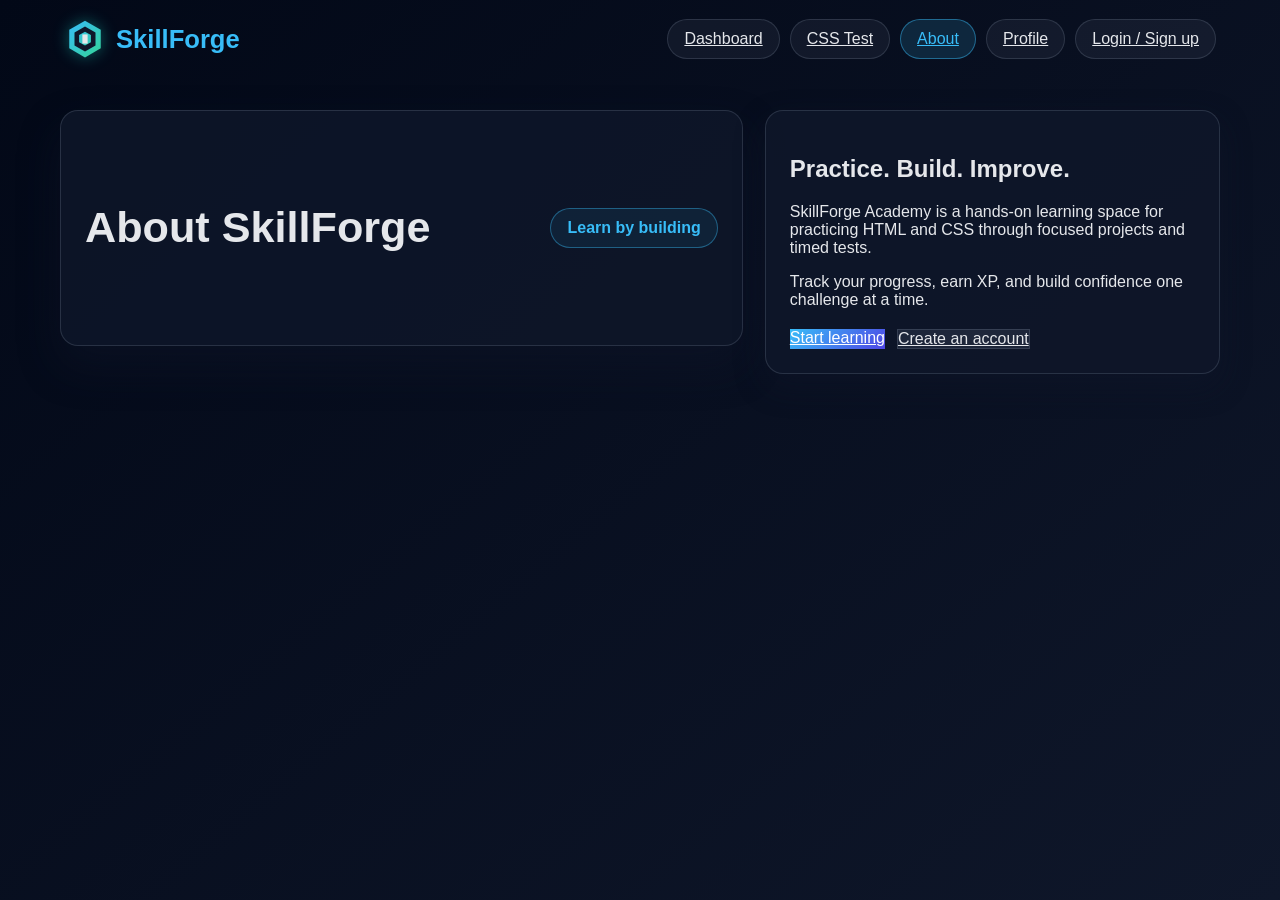
<file: about.html>
<!DOCTYPE html>
<html lang="en">
<head>
    <meta charset="UTF-8" />
    <meta name="viewport" content="width=device-width, initial-scale=1.0" />
    <title>About | SkillForge Academy</title>
    <link rel="stylesheet" href="style.css" />
</head>
<body>
    <div class="page-shell">
        <nav class="topbar">
            <a class="brand" href="index.html" aria-label="SkillForge home">
                <img src="skillforge-logo.svg" alt="" class="brand-logo" />
                <span>SkillForge</span>
            </a>
            <div class="nav-links">
                <a class="nav-btn" data-page="index.html" href="index.html">Dashboard</a>
                <a class="nav-btn" data-page="css.html" href="css.html">CSS Test</a>
                <a class="nav-btn active" data-page="about.html" href="about.html">About</a>
                <a class="nav-btn" data-page="profile.html" href="profile.html">Profile</a>
                <a class="nav-btn" data-page="auth.html" href="auth.html">Login / Sign up</a>
            </div>
        </nav>
        <main class="container small-container">
            <header>
                <h1>About SkillForge</h1>
                <div class="status-pill">Learn by building</div>
            </header>
            <section class="profile-card">
                <h2>Practice. Build. Improve.</h2>
                <p>SkillForge Academy is a hands-on learning space for practicing HTML and CSS through focused projects and timed tests.</p>
                <p>Track your progress, earn XP, and build confidence one challenge at a time.</p>
                <div class="actions">
                    <a class="primary-btn" href="index.html">Start learning</a>
                    <a class="secondary-btn" href="auth.html">Create an account</a>
                </div>
            </section>
        </main>
    </div>
</body>
</html>
</file>
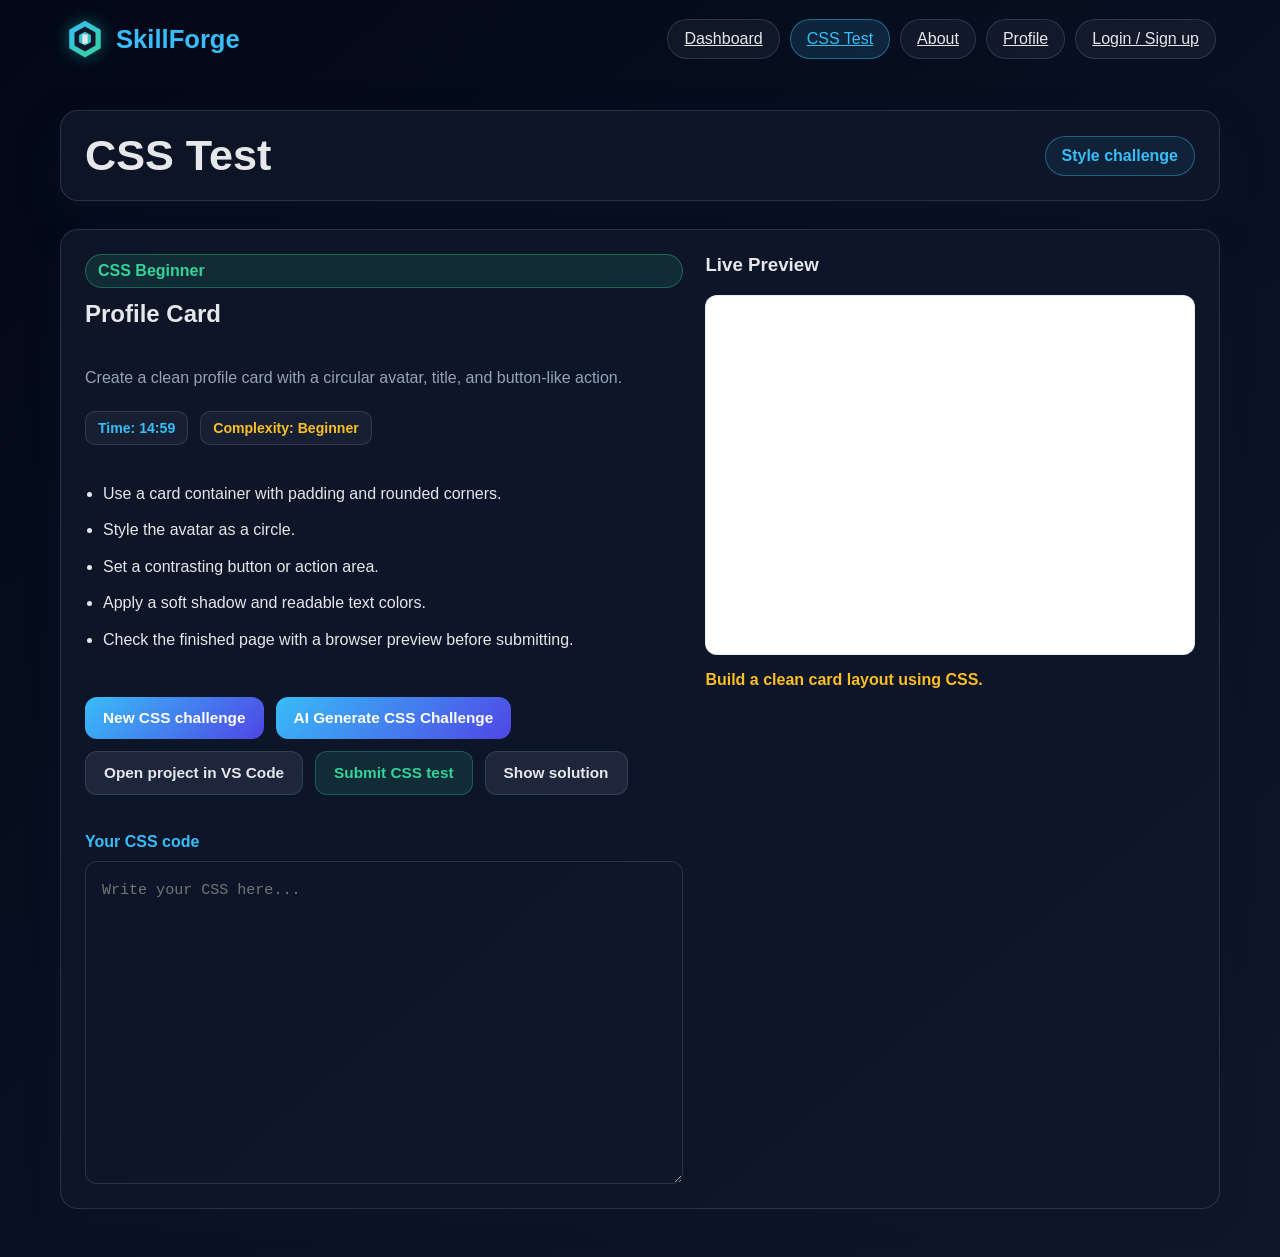
<file: css.html>
<!DOCTYPE html>
<html lang="en">
<head>
    <meta charset="UTF-8" />
    <meta name="viewport" content="width=device-width, initial-scale=1.0" />
    <title>CSS Test | SkillForge Academy</title>
    <link rel="stylesheet" href="style.css" />
</head>
<body>
    <div class="page-shell">
        <nav class="topbar">
            <a class="brand" href="index.html" aria-label="SkillForge home">
                <img src="skillforge-logo.svg" alt="" class="brand-logo" />
                <span>SkillForge</span>
            </a>
            <div class="nav-links">
                <a class="nav-btn" data-page="index.html" href="index.html">Dashboard</a>
                <a class="nav-btn active" data-page="css.html" href="css.html">CSS Test</a>
                <a class="nav-btn" data-page="about.html" href="about.html">About</a>
                <a class="nav-btn" data-page="profile.html" href="profile.html">Profile</a>
                <a class="nav-btn" data-page="auth.html" href="auth.html">Login / Sign up</a>
            </div>
        </nav>
        <section id="cssView" class="app-view">
            <div class="container small-container">
                <header>
                    <h1>CSS Test</h1>
                    <div class="status-pill">Style challenge</div>
                </header>
                <div class="css-panel">
                    <div class="css-copy">
                        <div class="level-badge" id="cssLevelBadge">CSS Beginner</div>
                        <h2 id="cssChallengeTitle">Loading CSS challenge...</h2>
                        <p id="cssChallengeDescription"></p>
                        <div class="challenge-meta">
                            <div class="timer" id="cssTimer" aria-live="polite">Time: --:--</div>
                            <span class="complexity-label" id="cssComplexity">Complexity: Beginner</span>
                        </div>
                        <ul id="cssTaskList"></ul>
                        <div class="actions compact-actions">
                            <button class="primary-btn" id="newCssBtn">New CSS challenge</button>
                            <button class="primary-btn" id="aiGenerateCssBtn">AI Generate CSS Challenge</button>
                            <button class="secondary-btn" id="openCssInVsCodeBtn">Open project in VS Code</button>
                            <button class="success-btn" id="submitCssBtn">Submit CSS test</button>
                            <button class="secondary-btn" id="revealCssBtn">Show solution</button>
                        </div>
                        <div class="code-submission">
                            <label for="cssCodeInput">Your CSS code</label>
                            <textarea id="cssCodeInput" rows="12" spellcheck="false" placeholder="Write your CSS here..."></textarea>
                        </div>
                        <div class="solution-box" id="cssSolutionBox">
                            <h4>CSS Solution</h4>
                            <pre id="cssSolutionOutput"></pre>
                        </div>
                    </div>
                    <div class="css-preview-panel">
                        <h3>Live Preview</h3>
                        <iframe id="cssPreviewFrame" title="CSS preview" sandbox="allow-scripts"></iframe>
                        <p class="status-message" id="cssStatusMessage">Build a clean card layout using CSS.</p>
                    </div>
                </div>
            </div>
        </section>
    </div>
    <script src="scripts.js?v=20260821-2"></script>
</body>
</html>
</file>
<file: style.css>
:root {
  --bg: #0f172a;
  --panel: #111827;
  --panel-2: #1f2937;
  --card: #0b1220;
  --line: rgba(148, 163, 184, 0.2);
  --text: #e5e7eb;
  --muted: #94a3b8;
  --primary: #38bdf8;
  --accent: #34d399;
  --warning: #fbbf24;
  --danger: #f87171;
  --shadow: rgba(15, 23, 42, 0.45);
}

* {
  box-sizing: border-box;
}

body {
  margin: 0;
  font-family: 'Segoe UI', Tahoma, Geneva, Verdana, sans-serif;
  background: linear-gradient(140deg, #020817, var(--bg));
  color: var(--text);
}

button,
input,
textarea {
  font: inherit;
}

.page-shell {
  min-height: 100vh;
}

.topbar {
  max-width: 1200px;
  margin: 0 auto;
  padding: 18px 24px;
  display: flex;
  align-items: center;
  justify-content: space-between;
  gap: 16px;
}

.brand {
  display: inline-flex;
  align-items: center;
  gap: 10px;
  font-size: 1.6rem;
  font-weight: 800;
  color: var(--primary);
  text-decoration: none;
}

.brand-logo {
  width: 36px;
  height: 36px;
  width: 42px;
  height: 42px;
  filter: drop-shadow(0 0 8px rgba(25, 245, 230, 0.35));
}

.nav-links {
  display: flex;
  gap: 10px;
  flex-wrap: wrap;
}

.nav-btn,
.tab-btn {
  background: rgba(148, 163, 184, 0.08);
  color: var(--text);
  border: 1px solid var(--line);
  border-radius: 999px;
  padding: 10px 16px;
  cursor: pointer;
}

.nav-btn.active,
.tab-btn.active {
  background: rgba(56, 189, 248, 0.14);
  border-color: rgba(56, 189, 248, 0.45);
  color: var(--primary);
}

.container {
  max-width: 1100px;
  margin: 0 auto;
  padding: 32px 20px 48px;
}

.small-container {
  max-width: 1200px;
}

header {
  display: flex;
  justify-content: space-between;
  align-items: center;
  gap: 16px;
  margin-bottom: 28px;
  padding: 20px 24px;
  background: rgba(15, 23, 42, 0.85);
  border: 1px solid var(--line);
  border-radius: 18px;
  box-shadow: 0 20px 40px var(--shadow);
}

h1 {
  margin: 0;
  font-size: clamp(1.8rem, 4vw, 2.7rem);
}

.status-pill {
  display: inline-flex;
  align-items: center;
  gap: 10px;
  background: rgba(56, 189, 248, 0.08);
  border: 1px solid rgba(56, 189, 248, 0.4);
  border-radius: 999px;
  padding: 10px 16px;
  color: var(--primary);
  font-weight: 600;
}

.auth-shell {
  min-height: calc(100vh - 90px);
  display: grid;
  place-items: center;
  padding: 32px 20px;
}

.auth-card {
  width: min(100%, 500px);
  background: rgba(15, 23, 42, 0.9);
  border: 1px solid var(--line);
  border-radius: 18px;
  padding: 24px;
  box-shadow: 0 20px 40px var(--shadow);
}

.auth-tabs {
  display: flex;
  gap: 12px;
  margin-bottom: 20px;
}

.auth-form {
  display: flex;
  flex-direction: column;
  gap: 16px;
}

.auth-form h2 {
  margin: 0 0 8px;
}

.auth-form label {
  display: flex;
  flex-direction: column;
  gap: 8px;
  color: var(--muted);
}

.auth-form input {
  width: 100%;
  padding: 12px 14px;
  border-radius: 12px;
  border: 1px solid var(--line);
  background: rgba(15, 23, 42, 0.6);
  color: var(--text);
}

.oauth-divider {
  display: flex;
  align-items: center;
  gap: 12px;
  color: var(--muted);
  font-size: 0.82rem;
  text-transform: uppercase;
  letter-spacing: 0.08em;
}

.oauth-divider::before,
.oauth-divider::after {
  content: "";
  flex: 1;
  height: 1px;
  background: var(--line);
}

.google-btn {
  display: inline-flex;
  align-items: center;
  justify-content: center;
  gap: 10px;
  background: #ffffff;
  color: #1f2937;
  border: 1px solid rgba(148, 163, 184, 0.3);
}

.google-icon {
  flex: 0 0 auto;
  width: 20px;
  height: 20px;
}

.full-width {
  width: 100%;
}

.dashboard {
  display: grid;
  grid-template-columns: repeat(auto-fit, minmax(210px, 1fr));
  gap: 16px;
  margin-bottom: 28px;
}

.card {
  background: rgba(15, 23, 42, 0.9);
  border: 1px solid var(--line);
  border-radius: 16px;
  padding: 20px 18px;
  box-shadow: 0 12px 30px var(--shadow);
}

.card .label {
  display: block;
  color: var(--muted);
  font-size: 0.82rem;
  margin-bottom: 8px;
  text-transform: uppercase;
  letter-spacing: 0.08em;
}

.card .value {
  font-size: clamp(1.5rem, 2.2vw, 2.2rem);
  font-weight: 700;
  margin: 0;
}

main {
  display: grid;
  grid-template-columns: 1.2fr 0.8fr;
  gap: 22px;
}

.project-panel,
.side-panel,
.css-panel,
.profile-card {
  background: rgba(15, 23, 42, 0.9);
  border: 1px solid var(--line);
  border-radius: 18px;
  padding: 24px;
  box-shadow: 0 12px 30px var(--shadow);
}

.level-badge {
  display: inline-block;
  padding: 7px 12px;
  border-radius: 999px;
  background: rgba(52, 211, 153, 0.12);
  color: var(--accent);
  border: 1px solid rgba(52, 211, 153, 0.35);
  font-weight: 700;
  margin-bottom: 12px;
}

.project-panel h2,
.side-panel h3,
.css-copy h2,
.css-preview-panel h3 {
  margin-top: 0;
}

.project-title {
  font-size: clamp(1.5rem, 2.8vw, 2.2rem);
  margin-bottom: 10px;
}

.project-description,
#cssChallengeDescription {
  color: var(--muted);
  line-height: 1.7;
  margin-bottom: 20px;
}

.challenge-meta {
  display: flex;
  align-items: center;
  gap: 12px;
  flex-wrap: wrap;
  margin: 0 0 18px;
}

.timer,
.complexity-label {
  display: inline-flex;
  align-items: center;
  min-height: 34px;
  padding: 7px 12px;
  border: 1px solid var(--line);
  border-radius: 10px;
  background: rgba(148, 163, 184, 0.08);
  color: var(--text);
  font-size: 0.88rem;
  font-weight: 700;
}

.timer {
  color: var(--primary);
  font-variant-numeric: tabular-nums;
}

.timer-warning {
  color: var(--danger);
  border-color: rgba(248, 113, 113, 0.5);
}

.complexity-label {
  color: var(--warning);
}

.task-list,
#cssTaskList {
  padding-left: 18px;
  line-height: 1.9;
  color: var(--text);
}

.task-list li,
#cssTaskList li {
  margin-bottom: 6px;
}

.actions {
  display: flex;
  gap: 12px;
  flex-wrap: wrap;
  margin-top: 20px;
}

.compact-actions {
  margin-bottom: 18px;
}

button {
  border: none;
  border-radius: 12px;
  padding: 12px 18px;
  font-size: 0.96rem;
  font-weight: 700;
  cursor: pointer;
  transition: transform 0.18s ease, opacity 0.18s ease;
}

button:hover {
  transform: translateY(-1px);
}

button:active {
  transform: translateY(0);
}

.primary-btn {
  background: linear-gradient(135deg, var(--primary), #4f46e5);
  color: white;
}

.secondary-btn {
  background: rgba(148, 163, 184, 0.12);
  color: var(--text);
  border: 1px solid var(--line);
}

.success-btn {
  background: rgba(52, 211, 153, 0.12);
  color: var(--accent);
  border: 1px solid rgba(52, 211, 153, 0.3);
}

.side-panel {
  display: flex;
  flex-direction: column;
  gap: 16px;
}

.progress-bar {
  width: 100%;
  height: 12px;
  background: rgba(148, 163, 184, 0.12);
  border-radius: 999px;
  overflow: hidden;
  border: 1px solid var(--line);
}

.progress-bar>span {
  display: block;
  width: 0;
  height: 100%;
  border-radius: inherit;
  background: linear-gradient(90deg, var(--primary), var(--accent));
  transition: width 0.3s ease;
}

.preview-box {
  margin-top: 22px;
  background: rgba(15, 23, 42, 0.9);
  border: 1px solid rgba(56, 189, 248, 0.28);
  border-radius: 14px;
  padding: 18px;
}

.preview-box h4 {
  margin-top: 0;
  margin-bottom: 14px;
  color: var(--primary);
}

#projectPreview,
#cssPreviewFrame {
  width: 100%;
  height: 360px;
  min-height: 260px;
  display: block;
  border: 1px solid var(--line);
  border-radius: 12px;
  background: white;
}

.solution-box {
  display: none;
  margin-top: 18px;
  background: rgba(15, 23, 42, 0.9);
  border: 1px solid rgba(52, 211, 153, 0.28);
  border-radius: 14px;
  padding: 18px;
}

.solution-box.visible {
  display: block;
}

.solution-box h4 {
  margin-top: 0;
  color: var(--accent);
}

.solution-box pre {
  margin: 0;
  white-space: pre-wrap;
  word-break: break-word;
  line-height: 1.7;
  color: #d1fae5;
  font-family: 'Consolas', 'Courier New', monospace;
}

.obscured-solution {
  width: 100%;
  border-radius: 12px;
  overflow: hidden;
  border: 1px solid rgba(56, 189, 248, 0.2);
  background: #0f172a;
  user-select: none;
  -webkit-user-select: none;
  -webkit-user-drag: none;
  pointer-events: none;
}

.protected-solution {
  user-select: none;
  -webkit-user-select: none;
}

.obscured-solution img {
  display: block;
  width: 100%;
  max-height: 360px;
  object-fit: cover;
  filter: blur(1.1px) saturate(0.8);
  user-select: none;
  -webkit-user-select: none;
  -webkit-user-drag: none;
  pointer-events: none;
}

.learning-list {
  list-style: none;
  padding: 0;
  margin: 0;
  display: flex;
  flex-direction: column;
  gap: 12px;
}

.learning-list li {
  padding: 12px 14px;
  border-radius: 12px;
  background: rgba(148, 163, 184, 0.06);
  border: 1px solid var(--line);
  color: var(--text);
}

.status-message {
  min-height: 24px;
  font-weight: 600;
  color: var(--warning);
}

.css-panel {
  display: grid;
  grid-template-columns: 1.1fr 0.9fr;
  gap: 22px;
}

.css-copy,
.css-preview-panel {
  display: flex;
  flex-direction: column;
}

.css-preview-panel {
  position: sticky;
  top: 20px;
  align-self: start;
}

.code-submission {
  margin-top: 20px;
  display: flex;
  flex-direction: column;
  gap: 10px;
}

.code-submission label {
  font-weight: 700;
  color: var(--primary);
}

#codeInput,
#cssCodeInput {
  width: 100%;
  min-height: 220px;
  padding: 16px;
  border-radius: 12px;
  border: 1px solid var(--line);
  background: rgba(15, 23, 42, 0.7);
  color: var(--text);
  font: 0.94rem/1.6 'Consolas', 'Courier New', monospace;
  resize: vertical;
}

#codeInput:focus,
#cssCodeInput:focus,
.auth-form input:focus {
  outline: 2px solid rgba(56, 189, 248, 0.45);
  border-color: rgba(56, 189, 248, 0.6);
}

.profile-card {
  max-width: 900px;
  margin: 0 auto;
}

.profile-meta {
  display: flex;
  align-items: center;
  gap: 18px;
  margin-bottom: 20px;
}

.avatar {
  width: 72px;
  height: 72px;
  border-radius: 50%;
  display: grid;
  place-items: center;
  font-size: 1.8rem;
  background: linear-gradient(135deg, var(--primary), #4f46e5);
  color: white;
  font-weight: 800;
}

.profile-meta h2,
.profile-meta p {
  margin: 0;
}

.profile-grid {
  display: grid;
  grid-template-columns: repeat(auto-fit, minmax(200px, 1fr));
  gap: 16px;
}

.mini-card {
  background: rgba(148, 163, 184, 0.07);
  border: 1px solid var(--line);
  border-radius: 14px;
  padding: 18px;
  display: flex;
  flex-direction: column;
  gap: 8px;
}

.mini-card span {
  color: var(--muted);
  text-transform: uppercase;
  letter-spacing: 0.06em;
  font-size: 0.78rem;
}

.mini-card strong {
  font-size: 1.6rem;
}

.profile-actions {
  display: flex;
  justify-content: flex-end;
  margin-top: 20px;
}

.profile-actions button {
  min-width: 120px;
}

.hidden {
  display: none !important;
}

@media (max-width: 860px) {

  main,
  .css-panel {
    grid-template-columns: 1fr;
  }

  header,
  .topbar {
    flex-direction: column;
    align-items: flex-start;
  }

  .nav-links {
    width: 100%;
    display: grid;
    grid-template-columns: repeat(3, minmax(0, 1fr));
  }

  .css-preview-panel {
    position: static;
  }

  .nav-btn {
    width: 100%;
  }

  .actions button {
    flex: 1 1 220px;
  }
}

@media (max-width: 520px) {
  .container,
  .auth-shell {
    padding-left: 14px;
    padding-right: 14px;
  }

  header,
  .project-panel,
  .side-panel,
  .css-panel,
  .profile-card,
  .auth-card {
    padding: 18px;
    border-radius: 14px;
  }

  header {
    align-items: stretch;
  }

  .status-pill {
    justify-content: center;
    text-align: center;
  }

  .nav-links {
    gap: 6px;
  }

  .nav-btn,
  .tab-btn {
    padding: 9px 8px;
    font-size: 0.88rem;
  }

  .actions {
    flex-direction: column;
  }

  .actions button,
  .profile-actions button {
    width: 100%;
    flex-basis: auto;
  }

  .profile-meta {
    align-items: flex-start;
  }

  .profile-grid {
    grid-template-columns: repeat(2, minmax(0, 1fr));
  }

  .brand-logo {
    width: 38px;
    height: 38px;
  }
}
</file>
